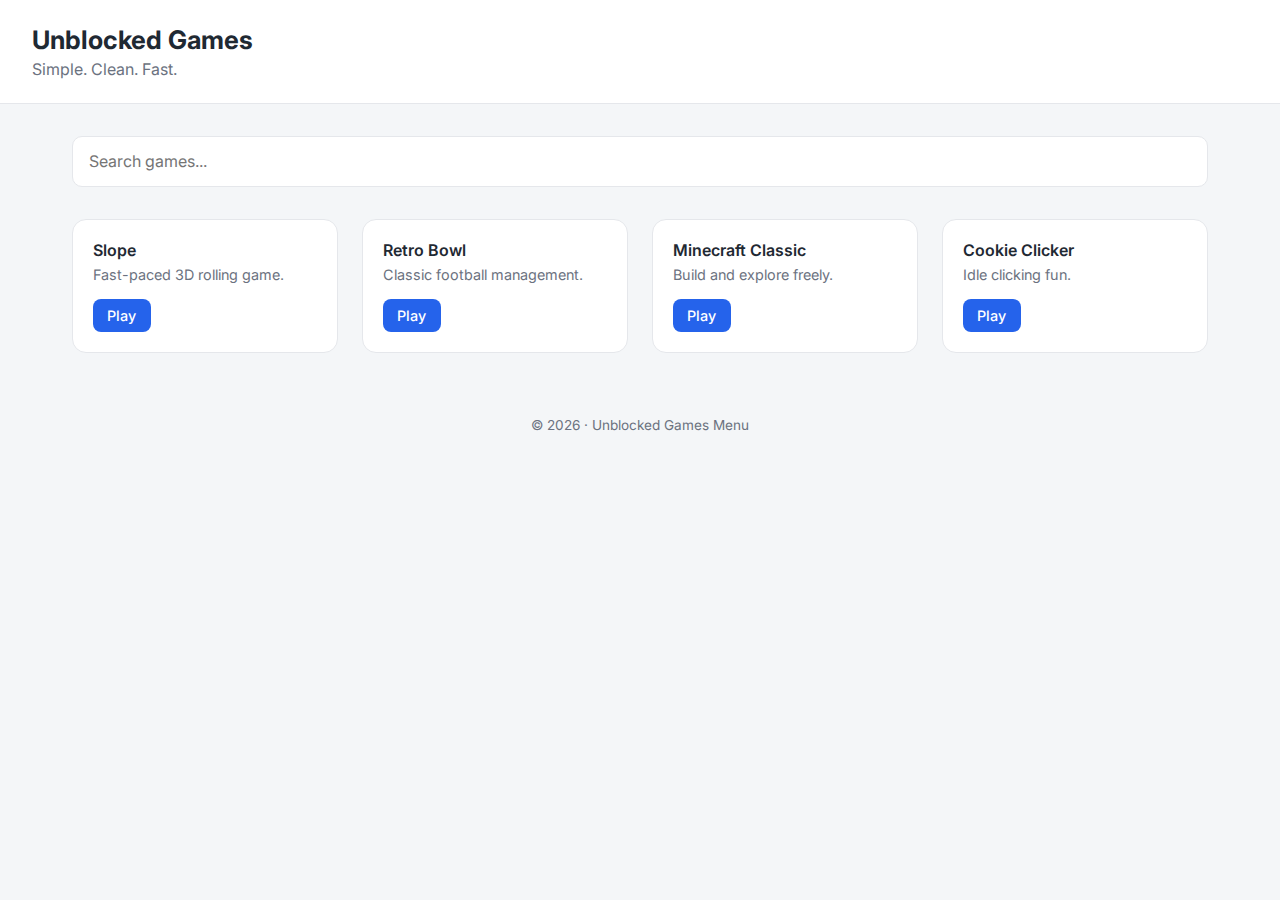
<file: index.html>
<!DOCTYPE html>
<html lang="en">
<head>
  <meta charset="UTF-8" />
  <meta name="viewport" content="width=device-width, initial-scale=1.0" />
  <title>Unblocked Games</title>

  <!-- Google Font -->
  <link href="https://fonts.googleapis.com/css2?family=Inter:wght@400;500;600;700&display=swap" rel="stylesheet">

  <style>
    :root {
      --bg: #f4f6f8;
      --card: #ffffff;
      --text: #1f2933;
      --muted: #6b7280;
      --accent: #2563eb;
      --border: #e5e7eb;
    }

    * {
      box-sizing: border-box;
      margin: 0;
      padding: 0;
      font-family: 'Inter', sans-serif;
    }

    body {
      background: var(--bg);
      color: var(--text);
      min-height: 100vh;
    }

    header {
      background: var(--card);
      border-bottom: 1px solid var(--border);
      padding: 1.5rem 2rem;
    }

    header h1 {
      font-size: 1.6rem;
      font-weight: 700;
    }

    header p {
      color: var(--muted);
      margin-top: 0.25rem;
    }

    main {
      padding: 2rem;
      max-width: 1200px;
      margin: auto;
    }

    .search {
      margin-bottom: 2rem;
    }

    .search input {
      width: 100%;
      padding: 0.9rem 1rem;
      font-size: 1rem;
      border-radius: 10px;
      border: 1px solid var(--border);
      outline: none;
    }

    .search input:focus {
      border-color: var(--accent);
    }

    .grid {
      display: grid;
      grid-template-columns: repeat(auto-fill, minmax(220px, 1fr));
      gap: 1.5rem;
    }

    .game-card {
      background: var(--card);
      border-radius: 14px;
      padding: 1.25rem;
      border: 1px solid var(--border);
      transition: transform 0.15s ease, box-shadow 0.15s ease;
      cursor: pointer;
    }

    .game-card:hover {
      transform: translateY(-3px);
      box-shadow: 0 10px 25px rgba(0,0,0,0.08);
    }

    .game-title {
      font-weight: 600;
      margin-bottom: 0.4rem;
    }

    .game-desc {
      font-size: 0.9rem;
      color: var(--muted);
      margin-bottom: 1rem;
    }

    .play-btn {
      display: inline-block;
      text-decoration: none;
      font-size: 0.9rem;
      font-weight: 500;
      color: white;
      background: var(--accent);
      padding: 0.5rem 0.9rem;
      border-radius: 8px;
    }

    footer {
      text-align: center;
      padding: 2rem;
      color: var(--muted);
      font-size: 0.85rem;
    }
  </style>
</head>
<body>

  <header>
    <h1>Unblocked Games</h1>
    <p>Simple. Clean. Fast.</p>
  </header>

  <main>
    <div class="search">
      <input type="text" id="searchInput" placeholder="Search games..." />
    </div>

    <div class="grid" id="gameGrid">

      <div class="game-card" data-name="slope">
        <div class="game-title">Slope</div>
        <div class="game-desc">Fast-paced 3D rolling game.</div>
        <a class="play-btn" href="games/slope.html">Play</a>
      </div>

      <div class="game-card" data-name="retro bowl">
        <div class="game-title">Retro Bowl</div>
        <div class="game-desc">Classic football management.</div>
        <a class="play-btn" href="games/retrobowl.html">Play</a>
      </div>

      <div class="game-card" data-name="minecraft">
        <div class="game-title">Minecraft Classic</div>
        <div class="game-desc">Build and explore freely.</div>
        <a class="play-btn" href="games/minecraft.html">Play</a>
      </div>

      <div class="game-card" data-name="cookie clicker">
        <div class="game-title">Cookie Clicker</div>
        <div class="game-desc">Idle clicking fun.</div>
        <a class="play-btn" href="games/cookieclicker.html">Play</a>
      </div>

    </div>
  </main>

  <footer>
    © 2026 · Unblocked Games Menu
  </footer>

  <script>
    const searchInput = document.getElementById("searchInput");
    const cards = document.querySelectorAll(".game-card");

    searchInput.addEventListener("input", () => {
      const value = searchInput.value.toLowerCase();

      cards.forEach(card => {
        const name = card.dataset.name;
        card.style.display = name.includes(value) ? "block" : "none";
      });
    });
  </script>

</body>
</html>
</file>
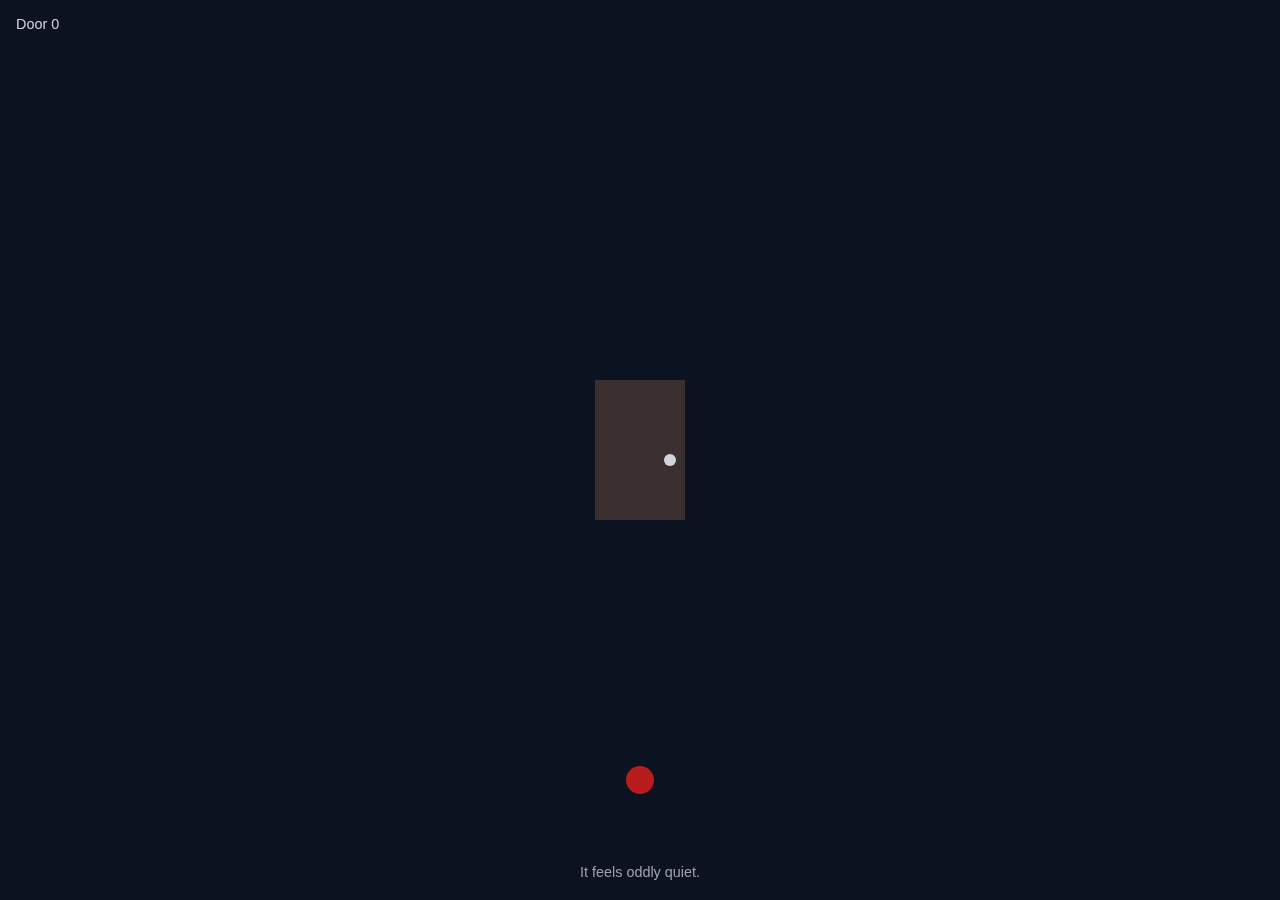
<file: game/horror.html>
<!DOCTYPE html>
<html lang="en">
<head>
<meta charset="UTF-8">
<title>Infinite Doors</title>
<meta name="viewport" content="width=device-width, initial-scale=1.0">

<style>
  body {
    margin: 0;
    background: #0b1220;
    font-family: Inter, sans-serif;
    overflow: hidden;
    color: #e5e7eb;
  }

  #ui {
    position: fixed;
    top: 16px;
    left: 16px;
    font-size: 0.9rem;
    opacity: 0.9;
  }

  #message {
    position: fixed;
    bottom: 20px;
    width: 100%;
    text-align: center;
    font-size: 0.9rem;
    color: #9ca3af;
  }

  canvas {
    display: block;
  }
</style>
</head>
<body>

<canvas id="game"></canvas>
<div id="ui">Door <span id="doorCount">0</span></div>
<div id="message">It feels oddly quiet.</div>

<script>
/* ================= SETUP ================= */
const canvas = document.getElementById("game");
const ctx = canvas.getContext("2d");

function resize() {
  canvas.width = innerWidth;
  canvas.height = innerHeight;
}
window.addEventListener("resize", resize);
resize();

/* ================= GAME STATE ================= */
let doorNumber = 0;
let anomaly = null;
let tension = 0;

const messages = [
  "Something feels off.",
  "Did that door move?",
  "You're not alone.",
  "Keep going.",
  "Don't look back."
];

/* ================= PLAYER ================= */
const player = {
  x: canvas.width / 2,
  y: canvas.height - 120,
  speed: 3,
  size: 14
};

const keys = {};
addEventListener("keydown", e => keys[e.key.toLowerCase()] = true);
addEventListener("keyup", e => keys[e.key.toLowerCase()] = false);

/* ================= DOOR ================= */
const door = {
  x: canvas.width / 2,
  y: canvas.height / 2,
  w: 90,
  h: 140
};

function nextDoor() {
  doorNumber++;
  tension += 0.2;

  // 30% chance of anomaly after door 5
  if (doorNumber > 5 && Math.random() < 0.3) {
    anomaly = Math.random() < 0.5 ? "eyes" : "shadow";
    document.getElementById("message").textContent = "Something changed...";
  } else {
    anomaly = null;
    document.getElementById("message").textContent =
      messages[Math.floor(Math.random() * messages.length)];
  }

  player.y = canvas.height - 120;
  document.getElementById("doorCount").textContent = doorNumber;
}

/* ================= DRAWING ================= */
function drawDoor() {
  ctx.fillStyle = "#3b2f2f";
  ctx.fillRect(door.x - door.w/2, door.y - door.h/2, door.w, door.h);

  // door knob
  ctx.fillStyle = "#d1d5db";
  ctx.beginPath();
  ctx.arc(door.x + 30, door.y + 10, 6, 0, Math.PI * 2);
  ctx.fill();
}

function drawAnomaly() {
  if (!anomaly) return;

  if (anomaly === "eyes") {
    ctx.fillStyle = "white";
    ctx.beginPath();
    ctx.arc(door.x - 20, door.y - 40, 6, 0, Math.PI * 2);
    ctx.arc(door.x + 20, door.y - 40, 6, 0, Math.PI * 2);
    ctx.fill();
  }

  if (anomaly === "shadow") {
    ctx.fillStyle = "rgba(0,0,0,0.6)";
    ctx.fillRect(door.x - 50, door.y - 70, 100, 140);
  }
}

function drawPlayer() {
  ctx.fillStyle = "#b91c1c";
  ctx.beginPath();
  ctx.arc(player.x, player.y, player.size, 0, Math.PI * 2);
  ctx.fill();
}

/* ================= GAME LOOP ================= */
function update() {
  if (keys["w"]) player.y -= player.speed;
  if (keys["s"]) player.y += player.speed;
  if (keys["a"]) player.x -= player.speed;
  if (keys["d"]) player.x += player.speed;

  // reach door
  if (
    player.y < door.y + door.h/2 &&
    Math.abs(player.x - door.x) < door.w/2
  ) {
    nextDoor();
  }
}

function draw() {
  ctx.fillStyle = "#0b1220";
  ctx.fillRect(0, 0, canvas.width, canvas.height);

  drawDoor();
  drawAnomaly();
  drawPlayer();
}

function loop() {
  update();
  draw();
  requestAnimationFrame(loop);
}

loop();

/* ================= PANIC KEY ================= */
addEventListener("keydown", e => {
  if (e.key.toLowerCase() === "p") {
    location.replace("https://stsei.de");
  }
});
</script>

</body>
</html>
</file>
